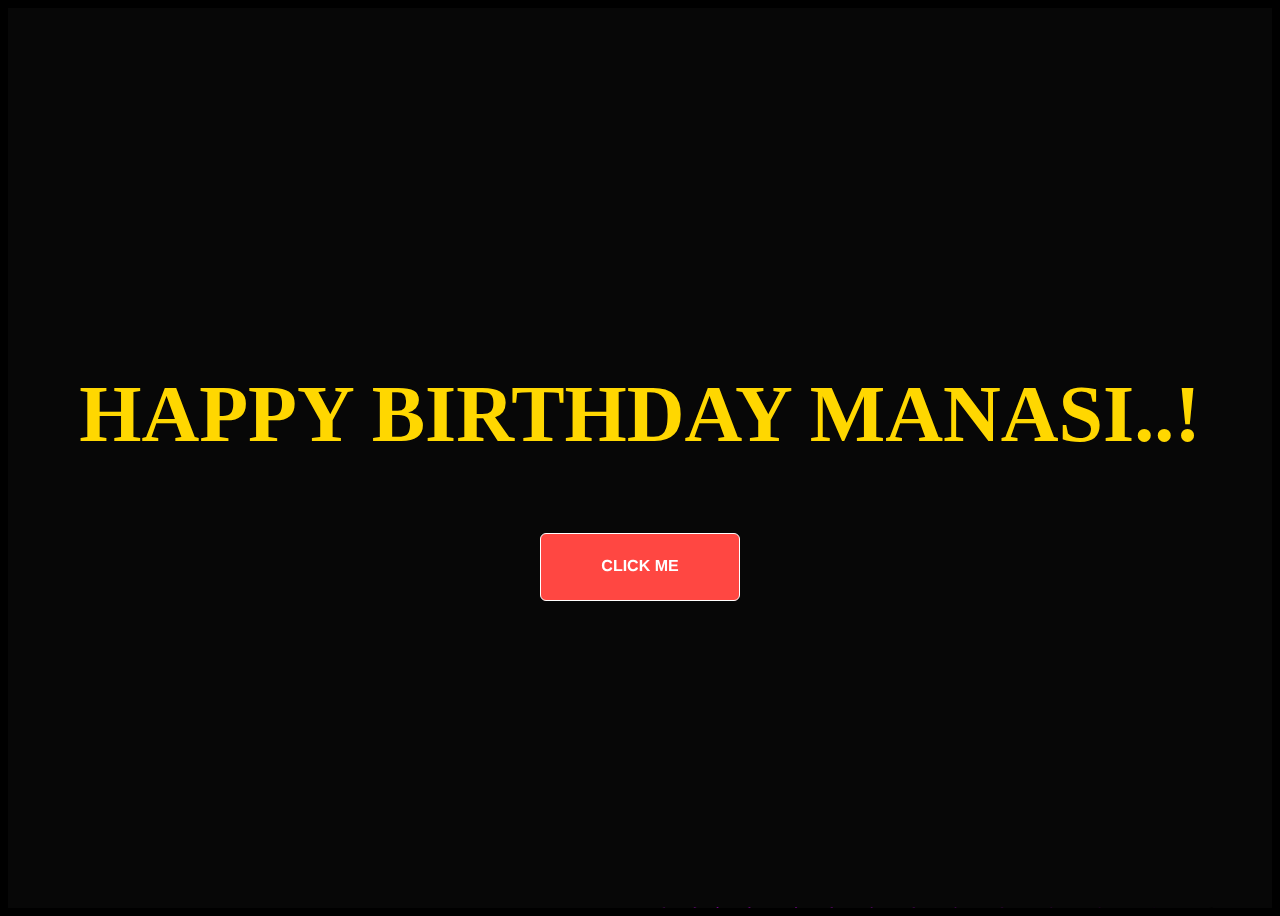
<file: homepage.html>
<!DOCTYPE html>
<html lang="en">

<head>
    <meta name="viewport" content="width=device-width, initial-scale=1.0" />
    <title>Home Page</title>
    <!-- Google Font-->
    <link href="https://fonts.googleapis.com/css2?family=Poppins&display=swap" rel="stylesheet" />
    <!-- Stylesheet -->
    <link rel="stylesheet" href="homepage.css" />

</head>

<body>
    <div class="Hero-Banner">
        <h1 class="Banner-Headline">Happy Birthday Manasi..!</h1>
        <canvas id="birthday"></canvas>
        <a href="landingpageweb.html" target=”_blank”
            class="button">Click Me</a>

    </div>
</body>
<script src="homepage.js"></script>

</html>
</file>
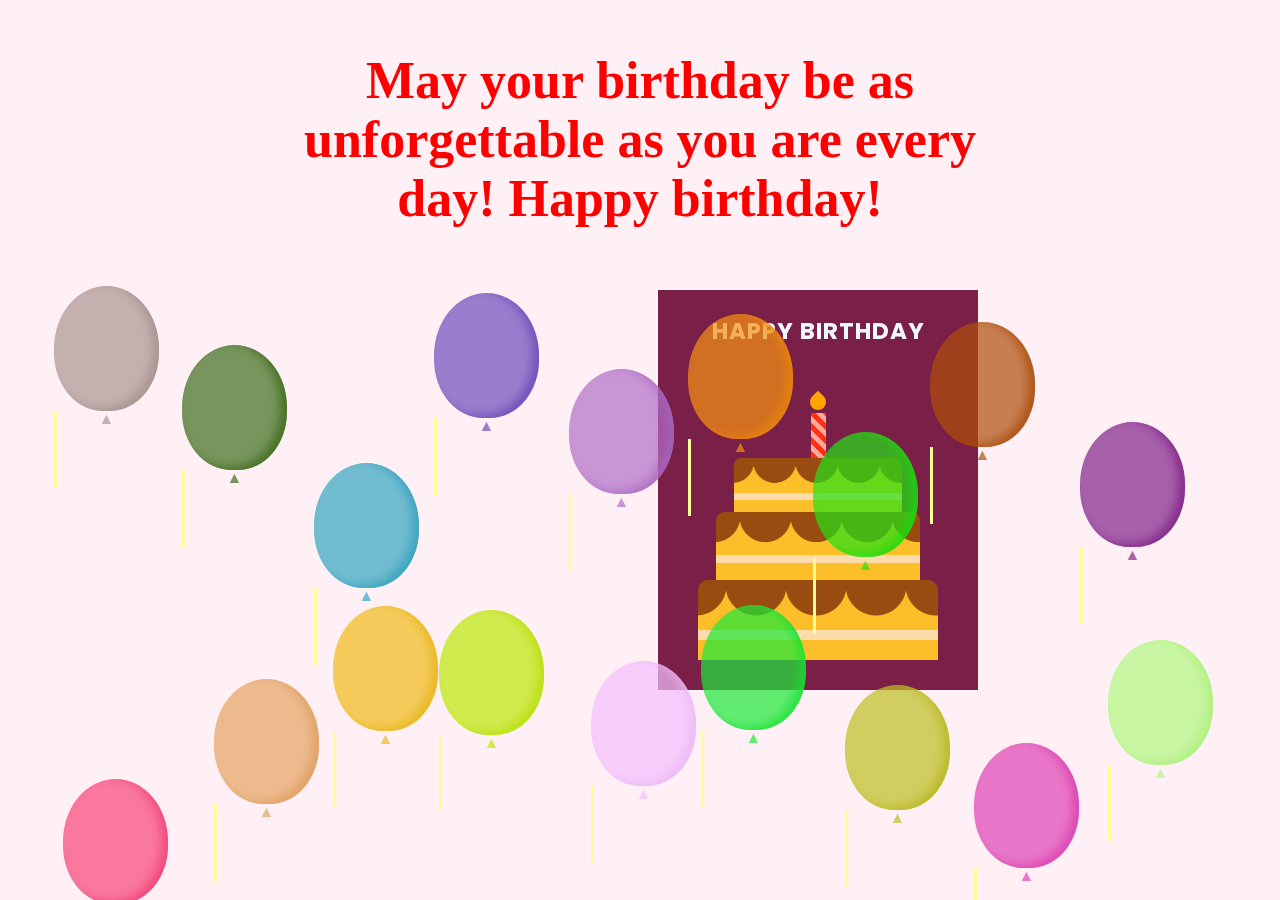
<file: landingPageweb.html>
<!DOCTYPE html>
<html lang="en">

<head>
    <meta name="viewport" content="width=device-width, initial-scale=1.0" />
    <title>Birthday Card</title>
    <!-- Google Font-->
    <link href="https://fonts.googleapis.com/css2?family=Poppins&display=swap" rel="stylesheet" />
    <!-- Stylesheet -->
    <link rel="stylesheet" href="landingpageweb.css" />

</head>

<body>
    <div id="balloon-container">
        <div>
            <h2>May your birthday be as unforgettable as you are every day! Happy birthday!</h2>
        </div>
        <div class="container">
            <div class="card">
                <div class="outside">
                    <div class="front">
                        <p>Happy Birthday</p>
                        <div class="cake">
                            <div class="top-layer"></div>
                            <div class="middle-layer"></div>
                            <div class="bottom-layer"></div>
                            <div class="candle"></div>
                        </div>
                    </div>
                    <div class="back">
                        <p>Happy birthday, Beautiful.</p>
                        <h1>&#127873;</h1>
                    </div>
                </div>
                <div class="inside">
                    <p>Wishing you a very happy birthday filled with love and laughter</p>
                    <iframe src="https://www.youtube.com/embed/w0HuAGCryIw?autoplay=1&loop=1" title="birthdayVideo"
                        frameborder="0"
                        allow="accelerometer; autoplay; clipboard-write; encrypted-media; gyroscope; picture-in-picture; web-share"
                        allowfullscreen>
                    </iframe>
                </div>
            </div>
            <!-- <div class="ballonGIF">
            <img src="https://im3.ezgif.com/tmp/ezgif-3-e7ac175b18.gif" >
        </div> -->
        </div>
    </div>
</body>
<script src="ballon.js"></script>

</html>
</file>
<file: homepage.css>
/* .Hero-Banner {
 
    margin-top: 0;
   
  }
  body {
    font-family: verdana;
    background-color: black;
  }
  
  canvas {
    margin-top: 0;
    margin: 0;
    height: 100%;
    width: 100%;
    background-size: no-repeat center ;
    cursor: pointer;
    position: absolute;
    z-index: -1;
    
  }
  
  .Banner-Headline {
    z-index: 1;
    text-transform: uppercase;
    width: 100%;
    text-align: center;
    position: fixed;
    top: 150px;
    left: 50%;
    bottom: 50%;
    transform: translate(-50%, -50%);
    color: gold;
    font-family: "Source Sans Pro";
    font-size: 5em;
    font-weight: 900;
    -webkit-user-select: none;
    user-select: none;
  }

  .button {
    z-index: 2;
    color: white;
    text-decoration: none;
    margin-top: 30%;
    margin-left: 45%;
    cursor: pointer;
    background: #FF4742;
  border: 1px solid white;
  border-radius: 6px;
  box-shadow: yellow;
  box-sizing: border-box;
  color: #FFFFFF;
  cursor: pointer;
  display: inline-block;
  font-family: nunito,roboto,proxima-nova,"proxima nova",sans-serif;
  font-size: 16px;
  font-weight: 800;
  line-height: 16px;
  min-height: 40px;
  outline: 0;
  padding: 25px 60px;
  text-align: center;
  text-rendering: geometricprecision;
  text-transform: uppercase;
  user-select: none;
  -webkit-user-select: none;
  touch-action: manipulation;
  vertical-align: middle;
  }


.button:hover,
.button:active {
  background-color: initial;
  background-position: 0 0;
  color: #FF4742;
}

.button:active {
  opacity: .5;
} */


/* For Responsive  */
.Hero-Banner {
  display: flex;
  flex-direction: column;
  justify-content: center;
  align-items: center;
  height: 100vh;
  position: relative;
}

body {
  font-family: verdana;
  background-color: black;
}

canvas {
  margin-top: 0;
  margin: 0;
  height: 100%;
  width: 100%;
  background-size: no-repeat center;
  cursor: pointer;
  position: absolute;
  z-index: -1;
}

.Banner-Headline {
  text-transform: uppercase;
  color: gold;
  font-family: "Source Sans Pro";
  font-size: 5em;
  font-weight: 900;
  -webkit-user-select: none;
  user-select: none;
  text-align: center;
}

.button {
  color: white;
  text-decoration: none;
  cursor: pointer;
  background: #FF4742;
  border: 1px solid white;
  border-radius: 6px;
  box-shadow: yellow;
  box-sizing: border-box;
  font-family: nunito, roboto, proxima-nova, "proxima nova", sans-serif;
  font-size: 16px;
  font-weight: 800;
  line-height: 16px;
  min-height: 40px;
  outline: 0;
  padding: 25px 60px;
  text-align: center;
  text-rendering: geometricprecision;
  text-transform: uppercase;
  user-select: none;
  -webkit-user-select: none;
  touch-action: manipulation;
  margin-top: 20px; /* Adding some margin between headline and button */
}

.button:hover,
.button:active {
  background-color: initial;
  background-position: 0 0;
  color: #FF4742;
}

.button:active {
  opacity: .5;
}

/* Media Queries for Responsive Design */

@media screen and (max-width: 768px) {
  .Banner-Headline {
      font-size: 3em;
  }

  .button {
      font-size: 14px;
  }
}

@media screen and (max-width: 480px) {
  .Banner-Headline {
      font-size: 2em;
  }

  .button {
      font-size: 12px;
  }
}
</file>
<file: landingpageweb.css>
* {

    box-sizing: border-box;
    font-family: "Poppins", sans-serif;
}

body {
    background-color: #FFF0F5;
}


.container {
    display: flex;
    align-items: center;
    justify-content: center;
}

img {
    max-width: 100%;
    max-height: 100%;
}

.text {
    font-size: 20px;
    padding-left: 20px;
}

.card {
    padding-top: 40px;
    margin-left: 900px;
    margin-top: 40px;
    object-fit: cover;
    width: 640px;
    height: 400px;
    position: absolute;
    border: 2px white;
    -webkit-perspective: 1200px;
    perspective: 1200px;
    transition: 1s;
}

h2 {
    text-align: center;
    margin-top: 35px;
    font-family: verdana;
    color: red;
    font-size: 52px;
    padding-left: 240px;
    padding-right: 240px;
}


.card:hover {
    transform: rotate(-5deg);
}

.card:hover .outside {
    transform: rotateY(-130deg);
}

.outside,
.inside {
    height: 100%;
    width: 50%;
    position: fixed;
    left: 50.1%;

}

.inside {
    background: linear-gradient(to right, #7A2048, #7A2048 15%);
    line-height: 3;
    padding: 0 20px;
    text-align: center;
    display: flex;
    flex-direction: column;
    justify-content: space-around;
    align-items: center;
    left: 80%;
}

.outside {
    -webkit-transform-style: preserve-3d;
    transform-style: preserve-3d;
    z-index: 1;
    transform-origin: left;
    transition: 2s;
    cursor: pointer;
    background: linear-gradient(to right, #7A2048, #7A2048 15%);
    line-height: 1;
    padding: 0 20px;
    text-align: center;
    display: flex;
    flex-direction: column;
    justify-content: space-around;
    align-items: center;
    left: 80%;

    color: aliceblue;
    font-weight: 700;
    font-size: 2 rem;
}

.front,
.back {
    height: 100%;
    width: 100%;
    position: fixed;
    -webkit-backface-visibility: hidden;
    backface-visibility: hidden;
    transform: rotateX(0deg);

}

.front {
    background-color: #7A2048;
}

.back {

    transform: rotateY(180deg);
    background: linear-gradient(to left, #7A2048, #7A2048 10%);
}

.back>P {
    font-weight: 700;
    color: white;
    line-height: 1;
}

.cake {
    width: 100%;
    position: fixed;
    bottom: 30px;
}

.top-layer,
.middle-layer,
.bottom-layer {
    height: 80px;
    width: 240px;
    background-repeat: repeat;
    background-size: 60px 100px;
    background-position: 28px 0;
    background-image: linear-gradient(transparent 50px,
            #fedbab 50px,
            #fedbab 60px,
            transparent 60px),
        radial-gradient(circle at 30px 5px, #994c10 30px, #fcbf29 31px);
    border-radius: 10px 10px 0 0;
    position: relative;
    margin: auto;
}

.middle-layer {
    transform: scale(0.85);
    top: 6px;
}

.top-layer {
    transform: scale(0.7);
    top: 26px;
}

.candle {
    height: 45px;
    width: 15px;
    background: repeating-linear-gradient(45deg,
            #fd3018 0,
            #fd3018 5px,
            #ffa89e 5px,
            #ffa89e 10px);
    position: absolute;
    margin: auto;
    left: 0;
    right: 0;
    bottom: 202px;
}

.candle:before {
    content: "";
    position: absolute;
    height: 16px;
    width: 16px;
    background-color: #ffa500;
    border-radius: 0 50% 50% 50%;
    bottom: 48px;
    transform: rotate(45deg);
    left: -1px;
}

.outside p {
    font-size: 23px;
    text-transform: uppercase;
    margin-top: 30px;
    text-align: center;
    letter-spacing: 1px;

}

.inside p {
    color: white;
    line-height: 2;
}


h1 {
    margin-top: 150px;
    margin-left: 49px;
    font-size: 150px;
    position: absolute;
}

.ballonGIF {
    position: absolute;
    left: 0;
    bottom: 0;
    width: 450px;

}

/* Ballon CSS */

body {
    margin: 0;
}

#balloon-container {
    height: 100vh;
    padding: 1em;
    box-sizing: border-box;
    display: flex;
    flex-wrap: wrap;
    overflow: hidden;
    transition: opacity 500ms;
}

.balloon {
    height: 125px;
    width: 105px;
    border-radius: 75% 75% 70% 70%;
    position: relative;
}

.balloon:before {
    content: "";
    height: 75px;
    width: 1px;
    padding: 1px;
    background-color: #FDFD96;
    display: block;
    position: absolute;
    top: 125px;

    margin: auto;
}

.balloon:after {
    content: "▲";
    text-align: center;
    display: block;
    position: absolute;
    color: inherit;
    top: 120px;
    left: 0;
    right: 0;
    margin: auto;
}

@keyframes float {
    from {
        transform: translateY(100vh);
        opacity: 1;
    }

    to {
        transform: translateY(-300vh);
        opacity: 0;
    }
}
</file>
